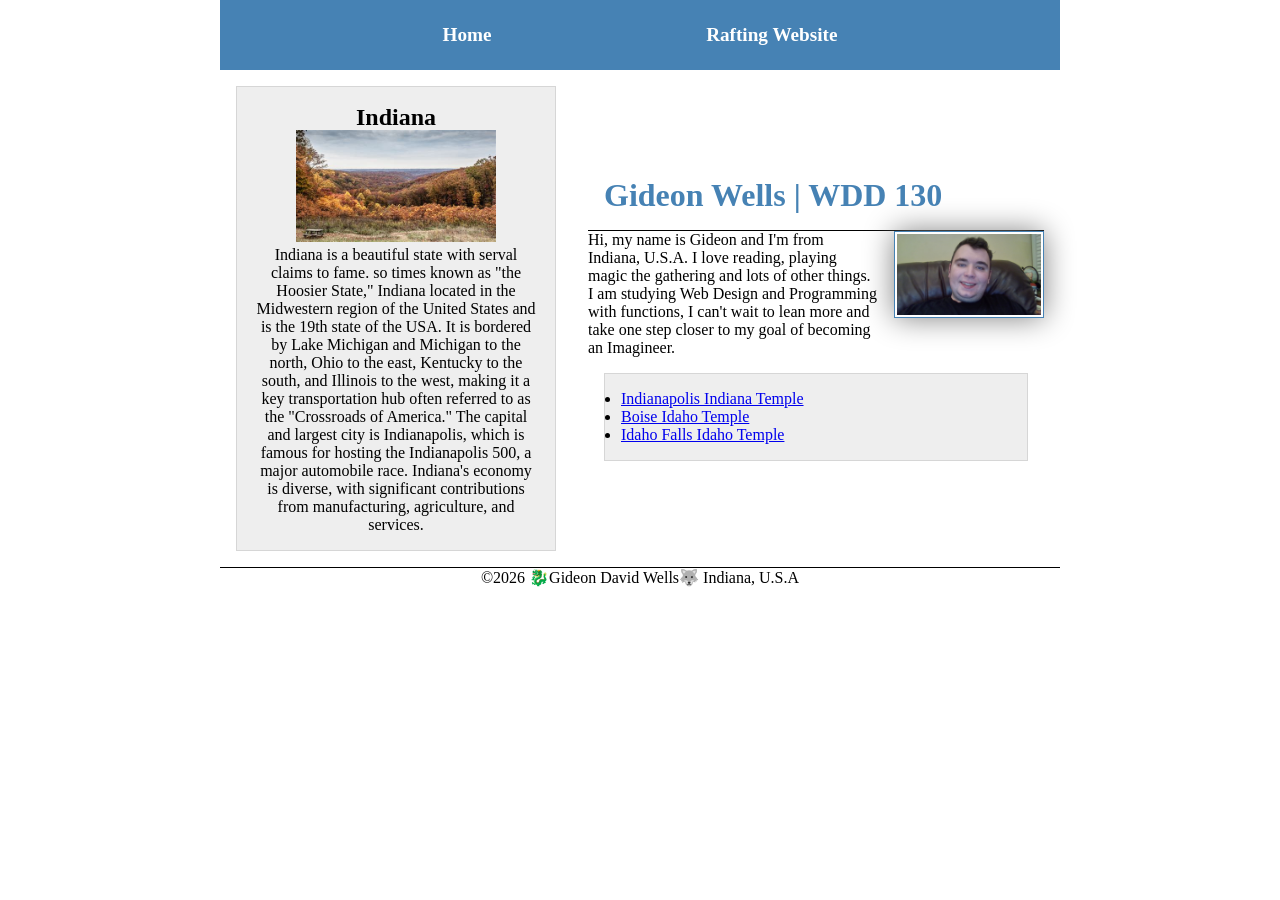
<file: index.html>
<!DOCTYPE html>
<html lang="en">

<head>
    <meta charset="UTF-8">
    <meta name="viewport" content="width=device-width, initial-scale=1.0">
    <title>Gideon Wells | WDD 130</title>
    <meta name="description"
      content="this is Gideon Wells' home page which tells what courses he has.">
    <meta name="author" content="Gideon Wells">
    <link rel="stylesheet" href="styles/styles.css">
</head>

<body>
    <header>
        <nav>
            <a href="#">Home</a>
            <a href="wwr/">Rafting Website</a>
        </nav>
    </header>
    <div class="grid">

        <main>
            <h1>Gideon Wells | WDD 130</h1>
            <img src="images/profile.jpg" alt="The hansom face of Gideon Wells. AKA ME!"
              width="200">
            <p>Hi, my name is Gideon and I'm from Indiana, U.S.A. I love reading, playing magic the
                gathering and lots of other things. I am studying Web Design and Programming with
                functions, I can't wait to lean more and take one step closer to my goal of becoming
                an
                Imagineer.</p>
            <ul class="box">
                <li><a href="https://www.churchofjesuschrist.org/temples/details/indianapolis-indiana-temple?lang=eng"
                      target="_blank">Indianapolis
                        Indiana Temple</a></li>
                <li><a href="https://www.churchofjesuschrist.org/temples/details/boise-idaho-temple?lang=eng"
                      target="_blank">Boise
                        Idaho Temple</a>
                </li>
                <li><a href="https://www.churchofjesuschrist.org/temples/details/idaho-falls-idaho-temple?lang=eng"
                      target="_blank">Idaho
                        Falls Idaho Temple</a>
                </li>
            </ul>
        </main>
        <aside class="box">
            <h2>Indiana</h2>
            <img src="images/indiana-forest.jpg" alt="Indiana's beautiful forest.">
            <p>Indiana is a beautiful state with serval claims to fame. so times known as "the
                Hoosier
                State," Indiana located in the Midwestern region of the United States and is the
                19th
                state of the USA. It is bordered by Lake Michigan
                and Michigan to the north, Ohio to the east, Kentucky to the south, and Illinois to
                the
                west, making
                it a key transportation hub often referred to as the "Crossroads of America." The
                capital and
                largest city is Indianapolis, which is famous for hosting the Indianapolis 500, a
                major
                automobile
                race. Indiana's economy is diverse, with significant contributions from
                manufacturing,
                agriculture,
                and services.</p>
        </aside>
    </div>
    <footer>
        <p>©2026 🐉Gideon David Wells🐺 Indiana, U.S.A</p>
    </footer>
</body>

</html>
</file>
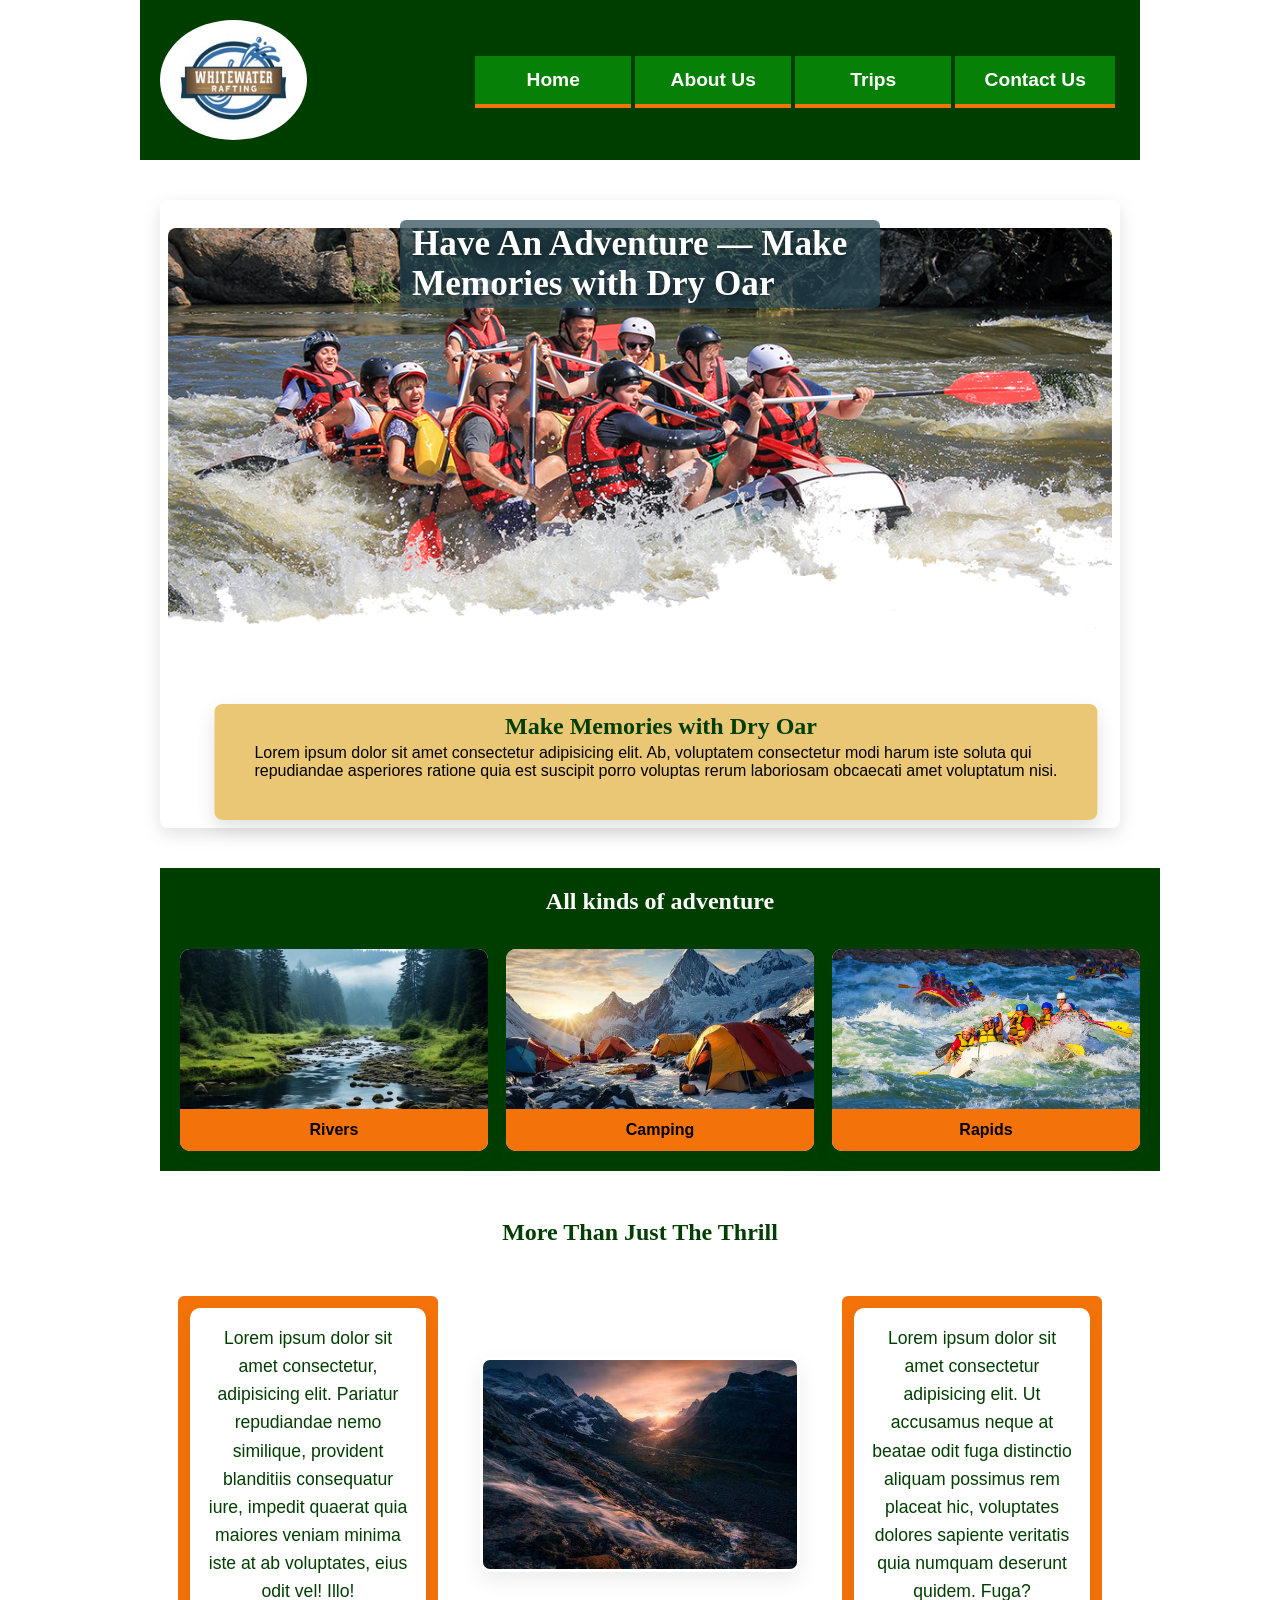
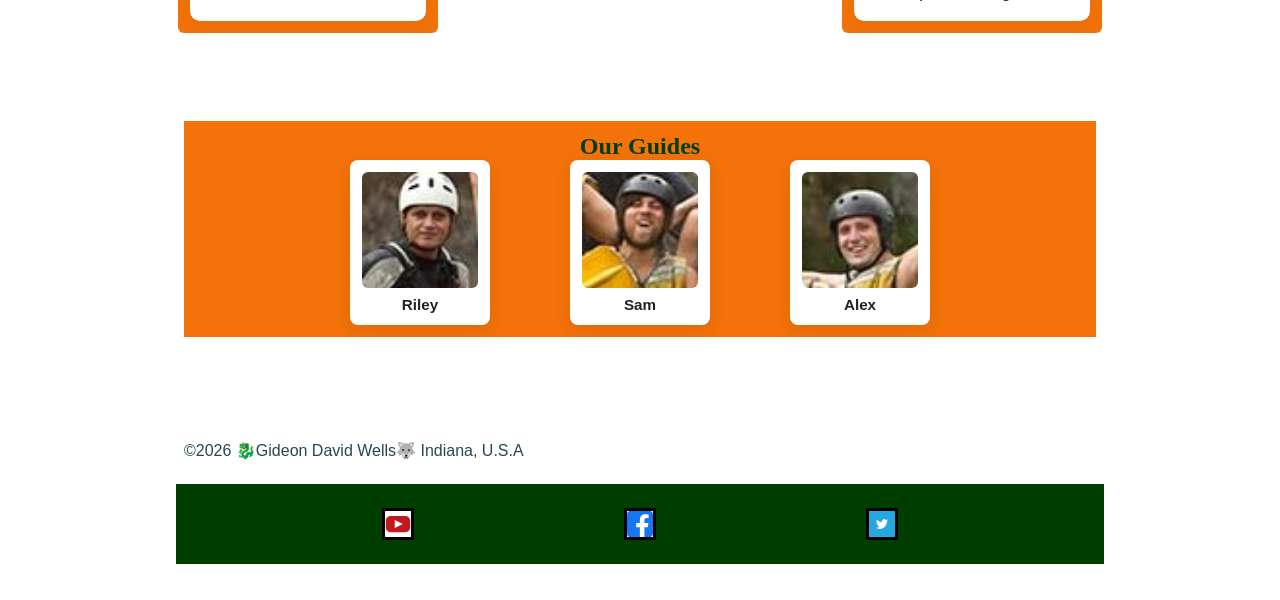
<file: wwr/index.html>
<!DOCTYPE html>
<html lang="en">

<head>
    <meta charset="UTF-8">
    <meta name="description"
      content="the home page for a rafting company, displaying information on the company.">
    <meta name="author" content="Gideon David Wells">
    <meta name="viewport" content="width=device-width, initial-scale=1.0">
    <title>Home | White Water Rafting</title>
    <link rel="stylesheet" href="styles/rafting.css">
</head>

<body>
    <header class="grid">
        <img src="images/z-wwr-blue.jpg" alt="White Water Rafting logo">
        <nav>
            <ul>
                <li><a href="index.html">Home</a></li>
                <li><a href="about.html">About Us</a></li>
                <li><a href="trips.html">Trips</a></li>
                <li><a href="contact.html">Contact Us</a></li>
            </ul>
        </nav>
    </header>
    <main>
        <section class="hero" aria-label="Hero">
            <img src="images/hero-raft.jpg" alt="People rafting on whitewater rapids">
            <h1>Have An Adventure — Make Memories with Dry Oar</h1>
            <article class="hero-card">
                <div class="hero-card-content">
                    <div class="hero-card-text">
                        <h2 id="hero-card-title">Make Memories with Dry Oar</h2>
                        <p>Lorem ipsum dolor sit amet consectetur adipisicing elit. Ab, voluptatem
                            consectetur modi harum iste soluta qui repudiandae asperiores ratione
                            quia est suscipit porro voluptas rerum laboriosam obcaecati amet
                            voluptatum nisi.</p>
                    </div>
                </div>
            </article>
        </section>
        <section class="grid features">
            <h2>All kinds of adventure</h2>
            <div class="feature-frame">
                <figure>
                    <img src="images/rivers.jpg" alt="River through forest">
                    <figcaption>Rivers</figcaption>
                </figure>
            </div>

            <div class="feature-frame">
                <figure>
                    <img src="images/camping.jpg" alt="Campsite with tents and mountains">
                    <figcaption>Camping</figcaption>
                </figure>
            </div>

            <div class="feature-frame">
                <figure>
                    <img src="images/rapids.jpg" alt="Rafting rapids">
                    <figcaption>Rapids</figcaption>
                </figure>
            </div>
        </section>
        <section class="history_section feature-highlight">
            <h2>More Than Just The Thrill</h2>
            <aside class="feature-cta">
                <div class="contact-info">
                    <p class="feature-text">
                        Lorem ipsum dolor sit amet consectetur, adipisicing elit. Pariatur
                        repudiandae nemo
                        similique, provident blanditiis consequatur iure, impedit quaerat quia
                        maiores
                        veniam minima iste at ab voluptates, eius odit vel! Illo!
                    </p>
                </div>
            </aside>
            <img src="images/valley.jpg" alt="Mountain valley with sunlight" class="feature-photo">

            <aside class="feature-cta">
                <div class="contact-info">
                    <p>Lorem ipsum dolor sit amet consectetur adipisicing elit. Ut accusamus neque
                        at beatae odit fuga distinctio aliquam possimus rem placeat hic, voluptates
                        dolores sapiente veritatis quia numquam deserunt quidem. Fuga?</p>
                </div>
            </aside>
        </section>
        <section>
            <div class="employees">
                <h2>Our Guides</h2>
                <div class="profiles">
                    <figure>
                        <img src="images/guide_a.jpg" alt="the lovely Riley">
                        <figcaption>Riley</figcaption>
                    </figure>

                    <figure>
                        <img src="images/guide_b.jpg" alt="the dashing Sam">
                        <figcaption>Sam</figcaption>
                    </figure>

                    <figure>
                        <img src="images/guide_c.jpg" alt="the not so lovely or dashing Alex">
                        <figcaption>Alex</figcaption>
                    </figure>
                </div>
            </div>
        </section>
    </main>

    <footer>
        <p>©2026 🐉Gideon David Wells🐺 Indiana, U.S.A</p>
        <nav class="socialmedia">
            <a href="https://www.youtube.com">
                <img src="images/youtube-square.svg" alt="Youtube Icon">
            </a>
            <a href="https://www.facebook.com">
                <img src="images/facebook-square.svg" alt="Facebook Icon">
            </a>
            <a href="https://www.twitter.com">
                <img src="images/twitter.png" alt="Twitter Icon">
            </a>
        </nav>
    </footer>
</body>

</html>
</file>
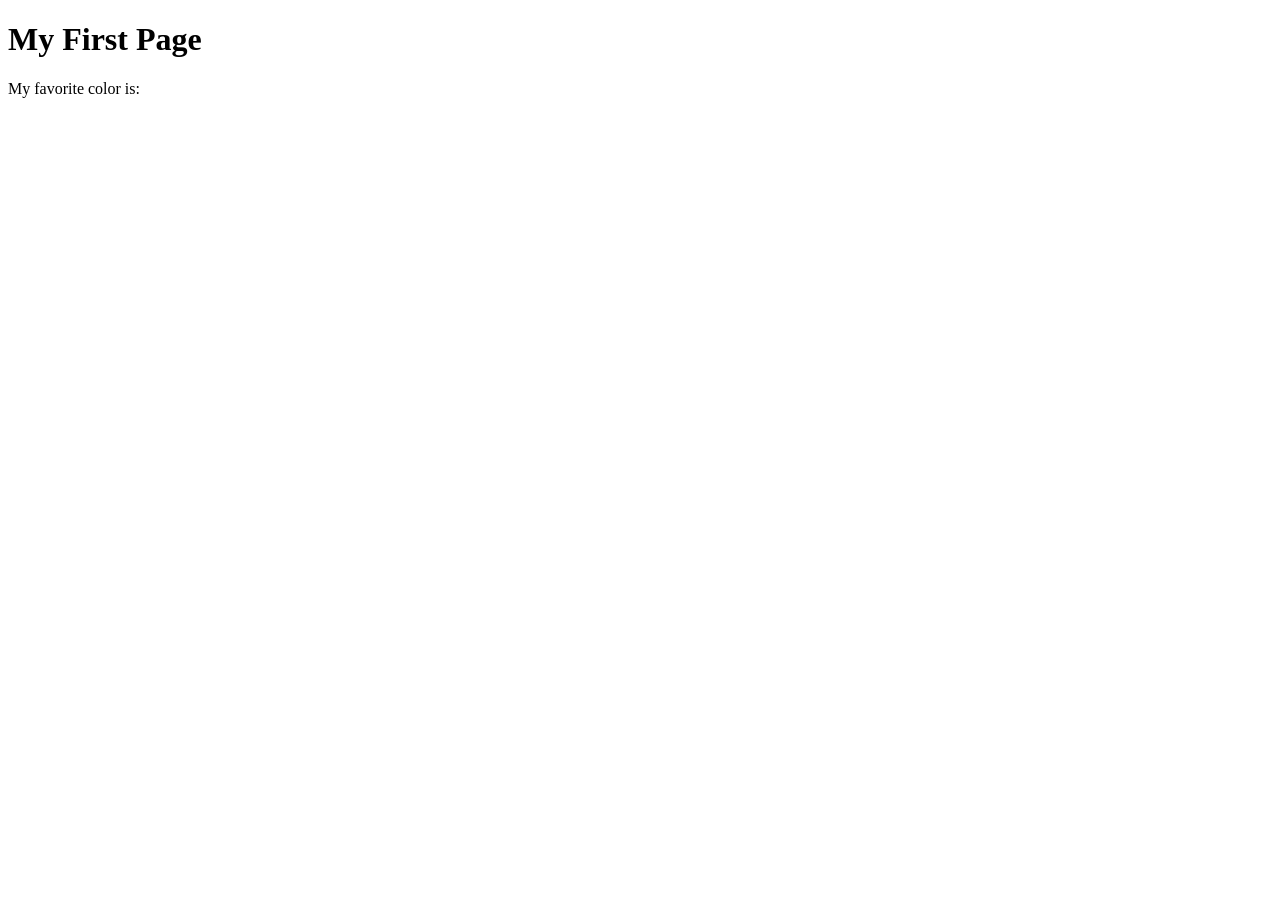
<file: week01/first-page.html>
<!DOCTYPE html>
<html lang="en">
<head>
    <meta charset="UTF-8">
    <meta name="viewport" content="width=device-width, initial-scale=1.0">
    <title>My First Page</title>
</head>
<body>
    <h1>My First Page</h1>
    <p>My favorite color is: </p>
</body>
</html>
</file>
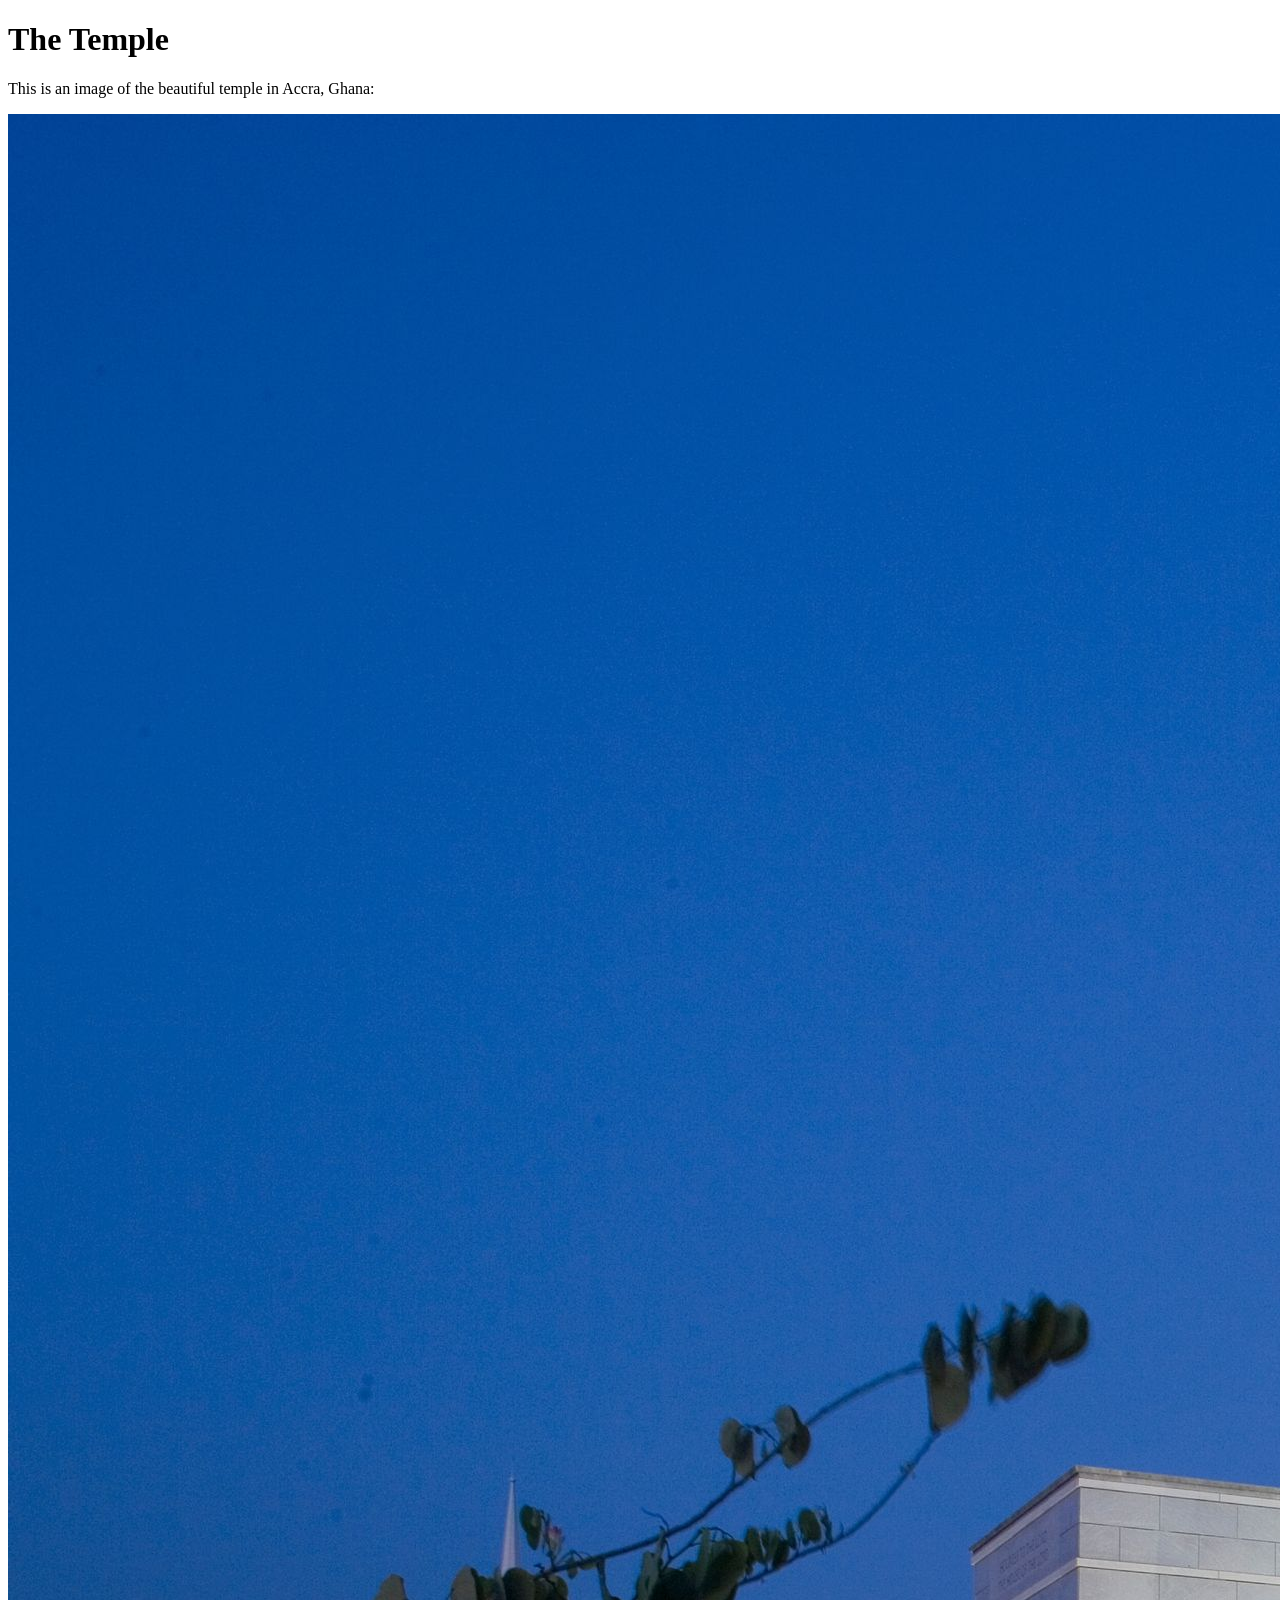
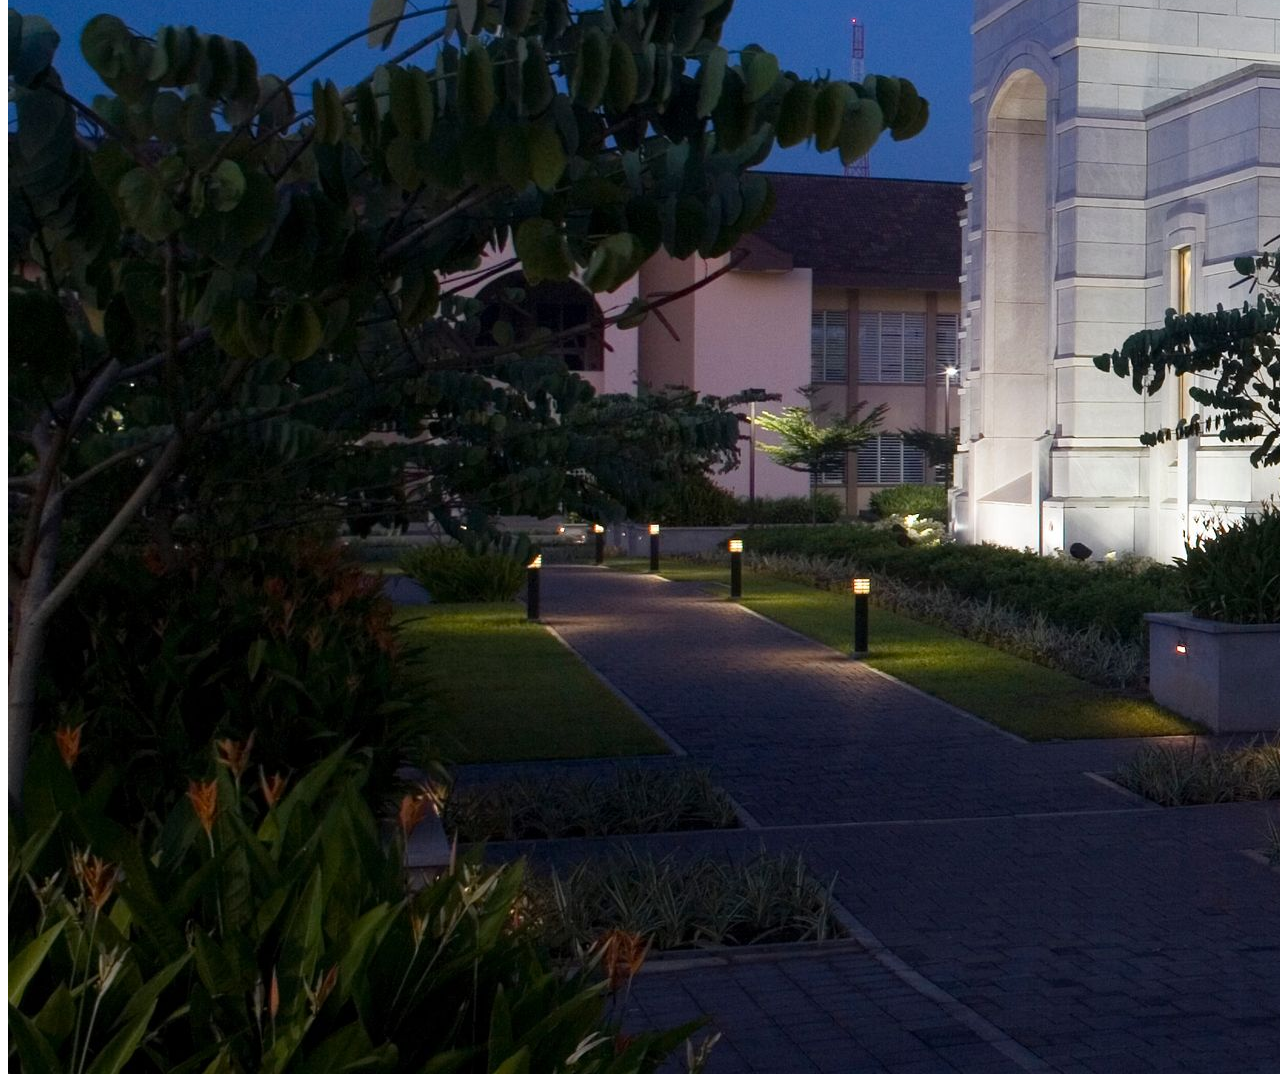
<file: week01/images.html>
<!DOCTYPE html>
<html lang="en">
<head>
    <meta charset="UTF-8">
    <meta name="viewport" content="width=device-width, initial-scale=1.0">
    <title>Temple Image</title>
</head>
<body>
    <h1>The Temple</h1>
    <p>This is an image of the beautiful temple in Accra, Ghana:</p>
    <img src="images/temple-large.jpeg" alt="The Accra Ghana Temple">
    
</body>
</html>
</file>
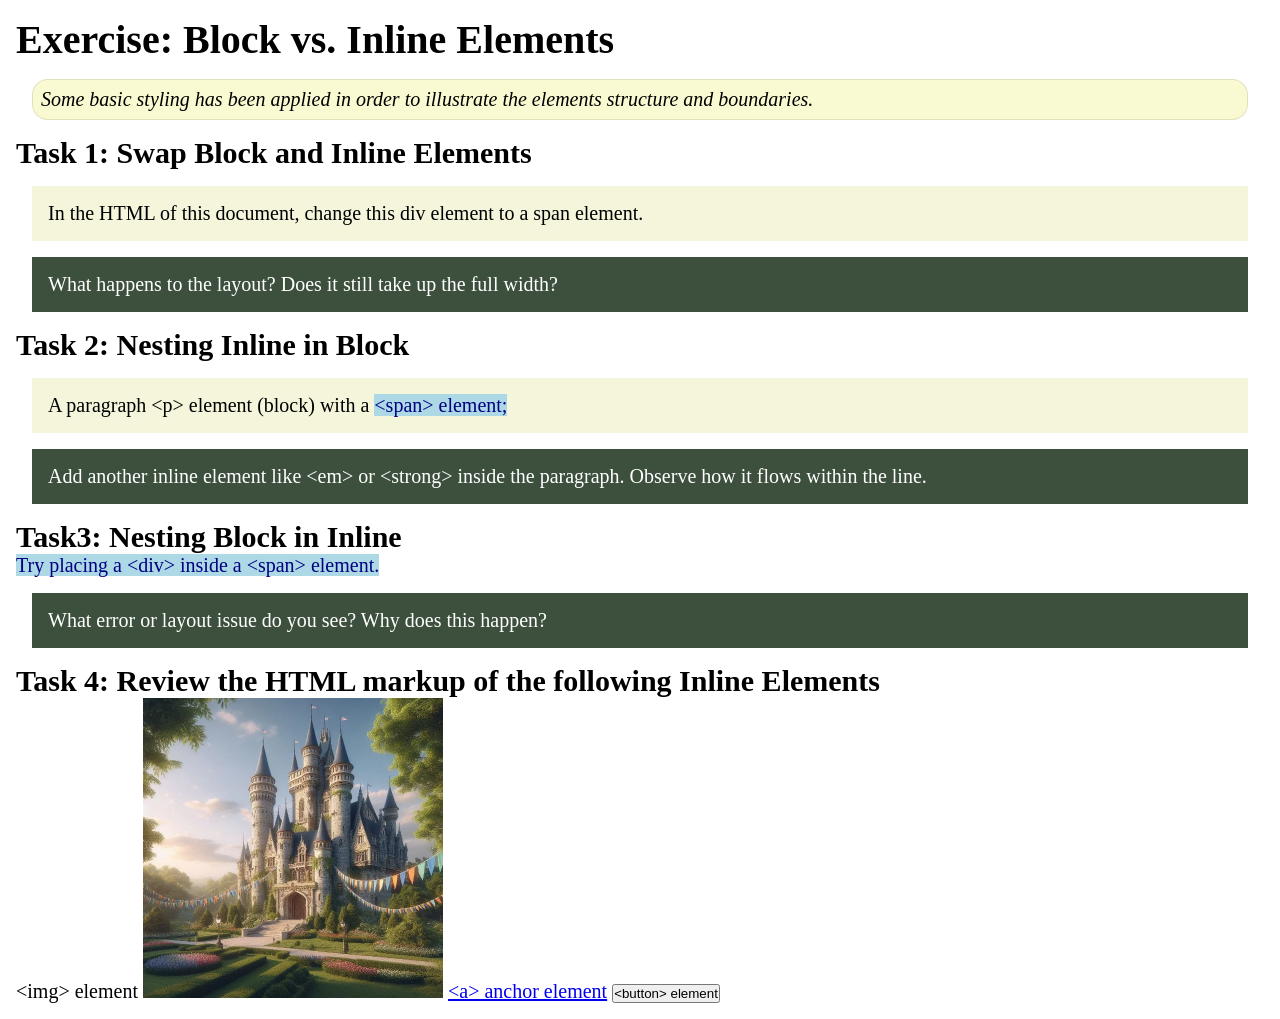
<file: week02/block-vs-inline.html>
<!DOCTYPE html>
<html lang="en">

<head>
    <meta charset="UTF-8">
    <meta name="viewport" content="width=device-width, initial-scale=1.0">
    <title>Exercise: Block vs. Inline Elements</title>
    <link rel="stylesheet" href="styles/block-vs-inline.css">
</head>

<body>
    <main>
        <h1>Exercise: Block vs. Inline Elements</h1>
        <p class="note">Some basic styling has been applied in order to illustrate the elements structure and
            boundaries.</p>

        <h2>Task 1: Swap Block and Inline Elements</h2>
        <div>In the HTML of this document, change this div element to a span element.</div>

        <p class="question">What happens to the layout? Does it still take up the full width?</p>

        <h2>Task 2: Nesting Inline in Block</h2>
        <p>A paragraph &lt;p&gt; element (block) with a <span>&lt;span&gt; element;</span></p>
        <p class="question">Add another inline element like &lt;em&gt; or &lt;strong&gt; inside the paragraph. Observe
            how it flows within the line.</p>

        <h2>Task3: Nesting Block in Inline</h2>
        <span>Try placing a &lt;div&gt; inside a &lt;span&gt; element.</span>
            <p class="question">What error or layout issue do you see? Why does this happen?</p>


            <h2>Task 4: Review the HTML markup of the following Inline Elements</h2>
        &lt;img&gt; element
        <img src="images/castle.webp" alt="placeholder image (images are inline)" width="300" height="300">
        <a href="https://churchofjesuschrist.org">&lt;a&gt; anchor element</a>
        <button type="button">&lt;button&gt; element</button>
    </main>
</body>

</html>
</file>
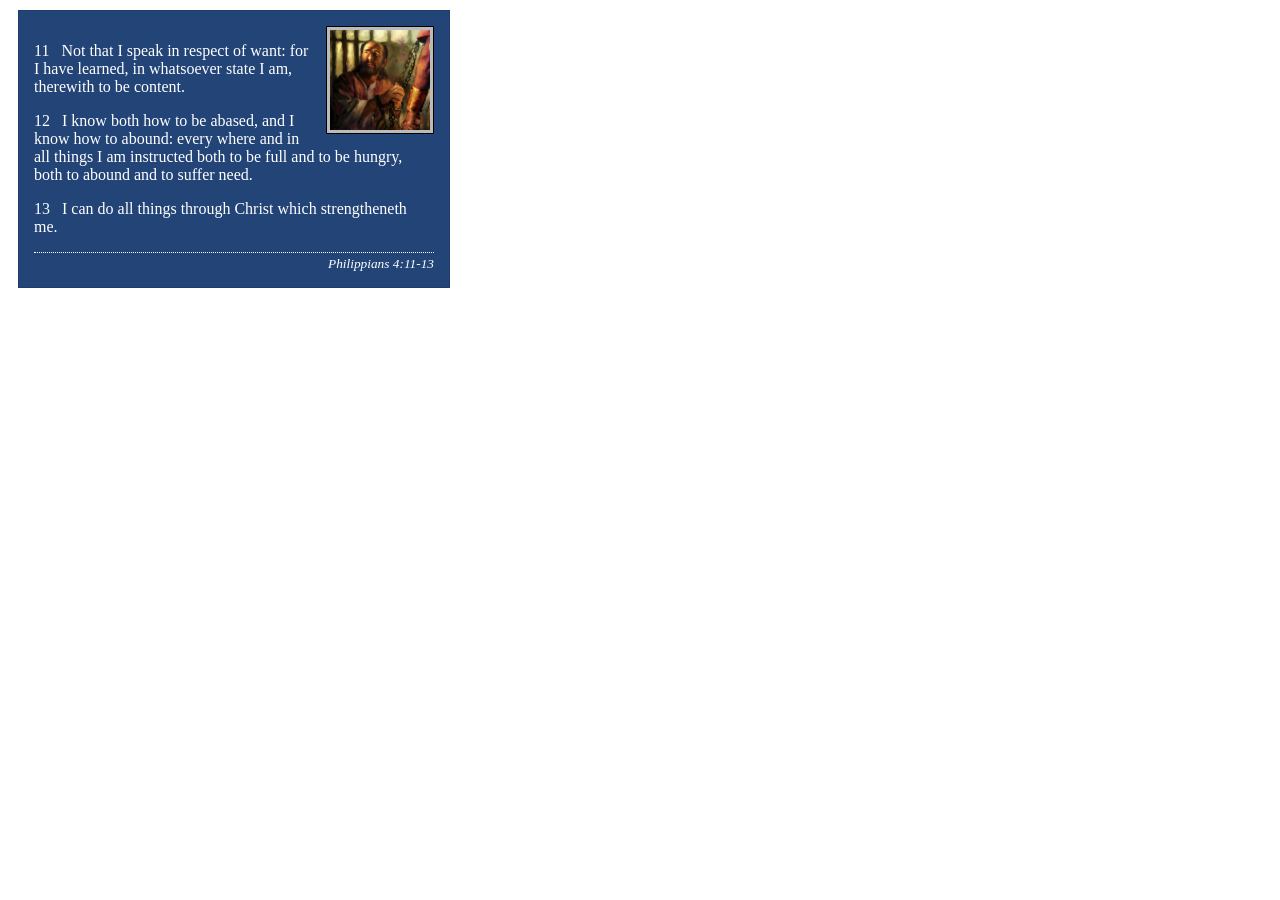
<file: week02/box-model-solution.html>
<!DOCTYPE html>
<html lang="en">
<head>
    <meta charset="UTF-8">
    <meta name="viewport" content="width=device-width, initial-scale=1.0">
    <title>Box Model Activity</title>
    <link rel="stylesheet" href="styles/box-model-solution.css">
</head>
<body>
    <main>
        <div class="callout">
            <img src="images/apostle-paul-imprisoned.webp" alt="Paul the Apostle - Imprisoned in Rome" width="200" height="200">
            <blockquote>
                <p>11 &nbsp; Not that I speak in respect of want: for I have learned, in whatsoever state I am, therewith to be content.</p>
                <p>12 &nbsp; I know both how to be abased, and I know how to abound: every where and in all things I am instructed both to be full and to be hungry, both to abound and to suffer need.</p>
                <p>13 &nbsp; I can do all things through Christ which strengtheneth me.</p>
            </blockquote>
            <cite>Philippians 4:11-13</cite>
        </div>
    </main>
</body>
</html>
</file>
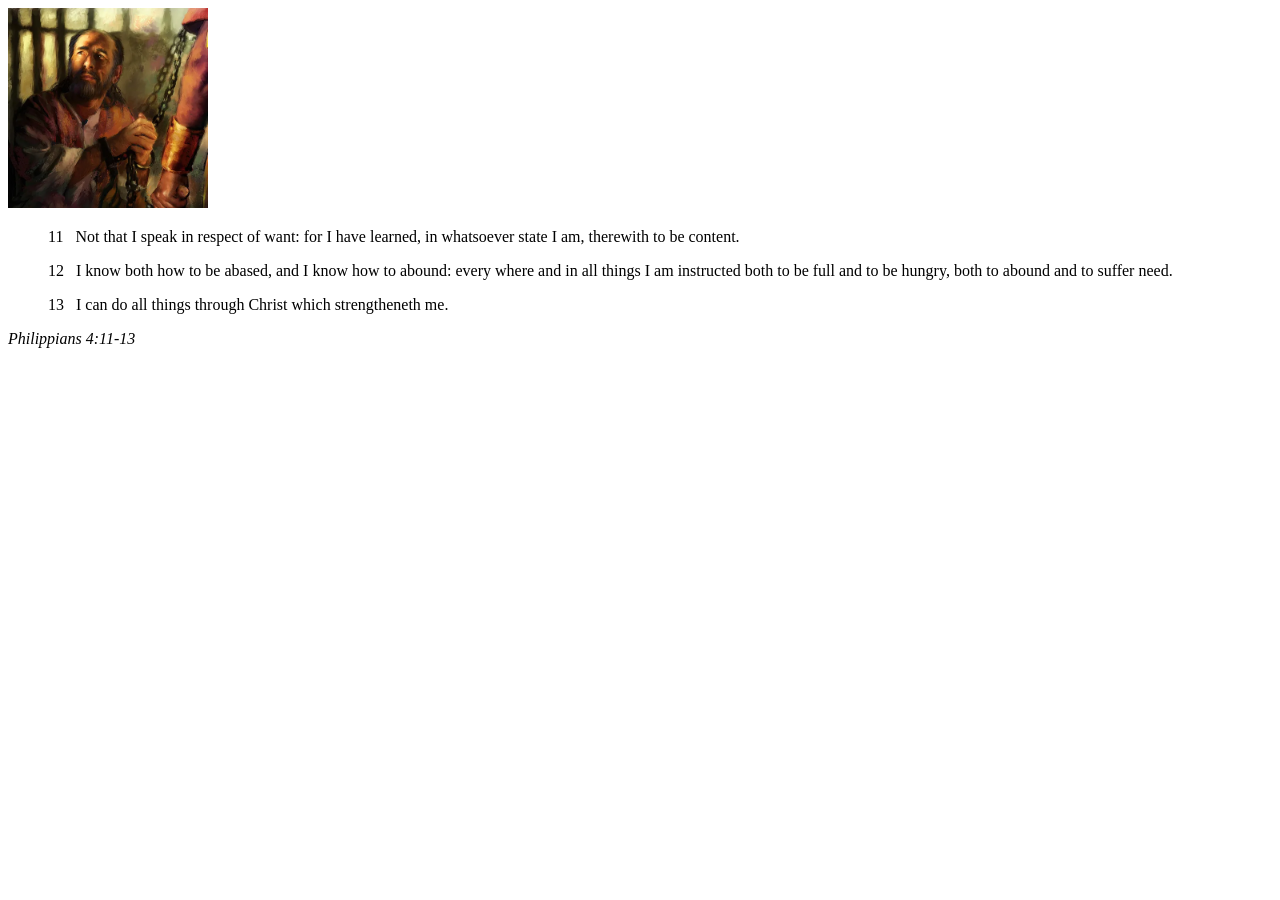
<file: week02/box-model.html>
<!DOCTYPE html>
<html lang="en">
<head>
    <meta charset="UTF-8">
    <meta name="viewport" content="width=device-width, initial-scale=1.0">
    <title>Box Model Activity</title>
</head>
<body>
    <main>
        <div class="callout">
            <img src="images/apostle-paul-imprisoned.webp" alt="Paul the Apostle - Imprisoned in Rome" width="200" height="200">
            <blockquote>
                <p>11 &nbsp; Not that I speak in respect of want: for I have learned, in whatsoever state I am, therewith to be content.</p>
                <p>12 &nbsp; I know both how to be abased, and I know how to abound: every where and in all things I am instructed both to be full and to be hungry, both to abound and to suffer need.</p>
                <p>13 &nbsp; I can do all things through Christ which strengtheneth me.</p>
            </blockquote>
            <cite>Philippians 4:11-13</cite>
        </div>
    </main>
</body>
</html>
</file>
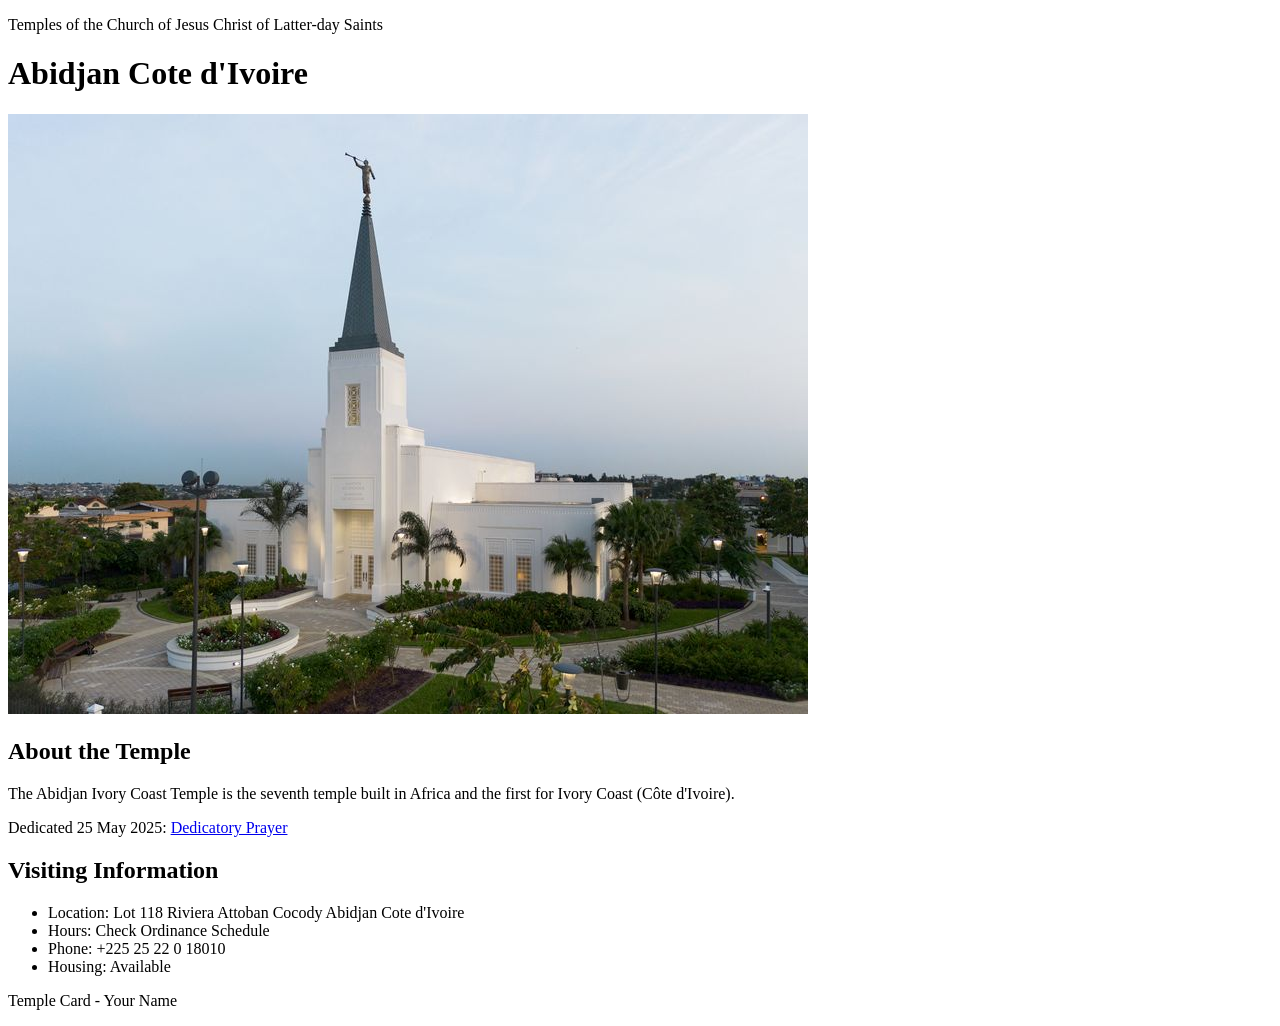
<file: week02/temple.html>
<!DOCTYPE html>
<html lang="en">

<head>
    <meta charset="UTF-8">
    <meta name="viewport" content="width=device-width, initial-scale=1.0">
    <title>Temple Card - Abidjan Cote d'Ivoire</title>
</head>

<body>
    <header>
        <p>Temples of the Church of Jesus Christ of Latter-day Saints</p>
    </header>
    <main>
        <h1>Abidjan Cote d'Ivoire</h1>
        <picture>
            <img src="images/abidjan-ivory-coast.jpeg" alt="Abidjan Cote d'Ivoire Temple">
        </picture>
        <section>
            <h2>About the Temple</h2>
            <p>The Abidjan Ivory Coast Temple is the seventh temple built in Africa and the first for Ivory Coast (Côte
                d'Ivoire).</p>
            <p>Dedicated 25 May 2025: <a
                    href="https://www.churchofjesuschrist.org/temples/dedicatory-prayer/abidjan-ivory-coast-temple/2025-05-25?lang=eng"
                    target="_blank" rel="noopener noreferrer">Dedicatory Prayer</a></p>
        </section>
        <section>
            <h2>Visiting Information</h2>
            <ul>
                <li>Location: Lot 118 Riviera Attoban Cocody Abidjan Cote d'Ivoire</li>
                <li>Hours: Check Ordinance Schedule</li>
                <li>Phone: +225 25 22 0 18010</li>
                <li>Housing: Available</li>
            </ul>
        </section>
    </main>
    <footer>
        <p>Temple Card - Your Name</p>
    </footer>
</body>

</html>
</file>
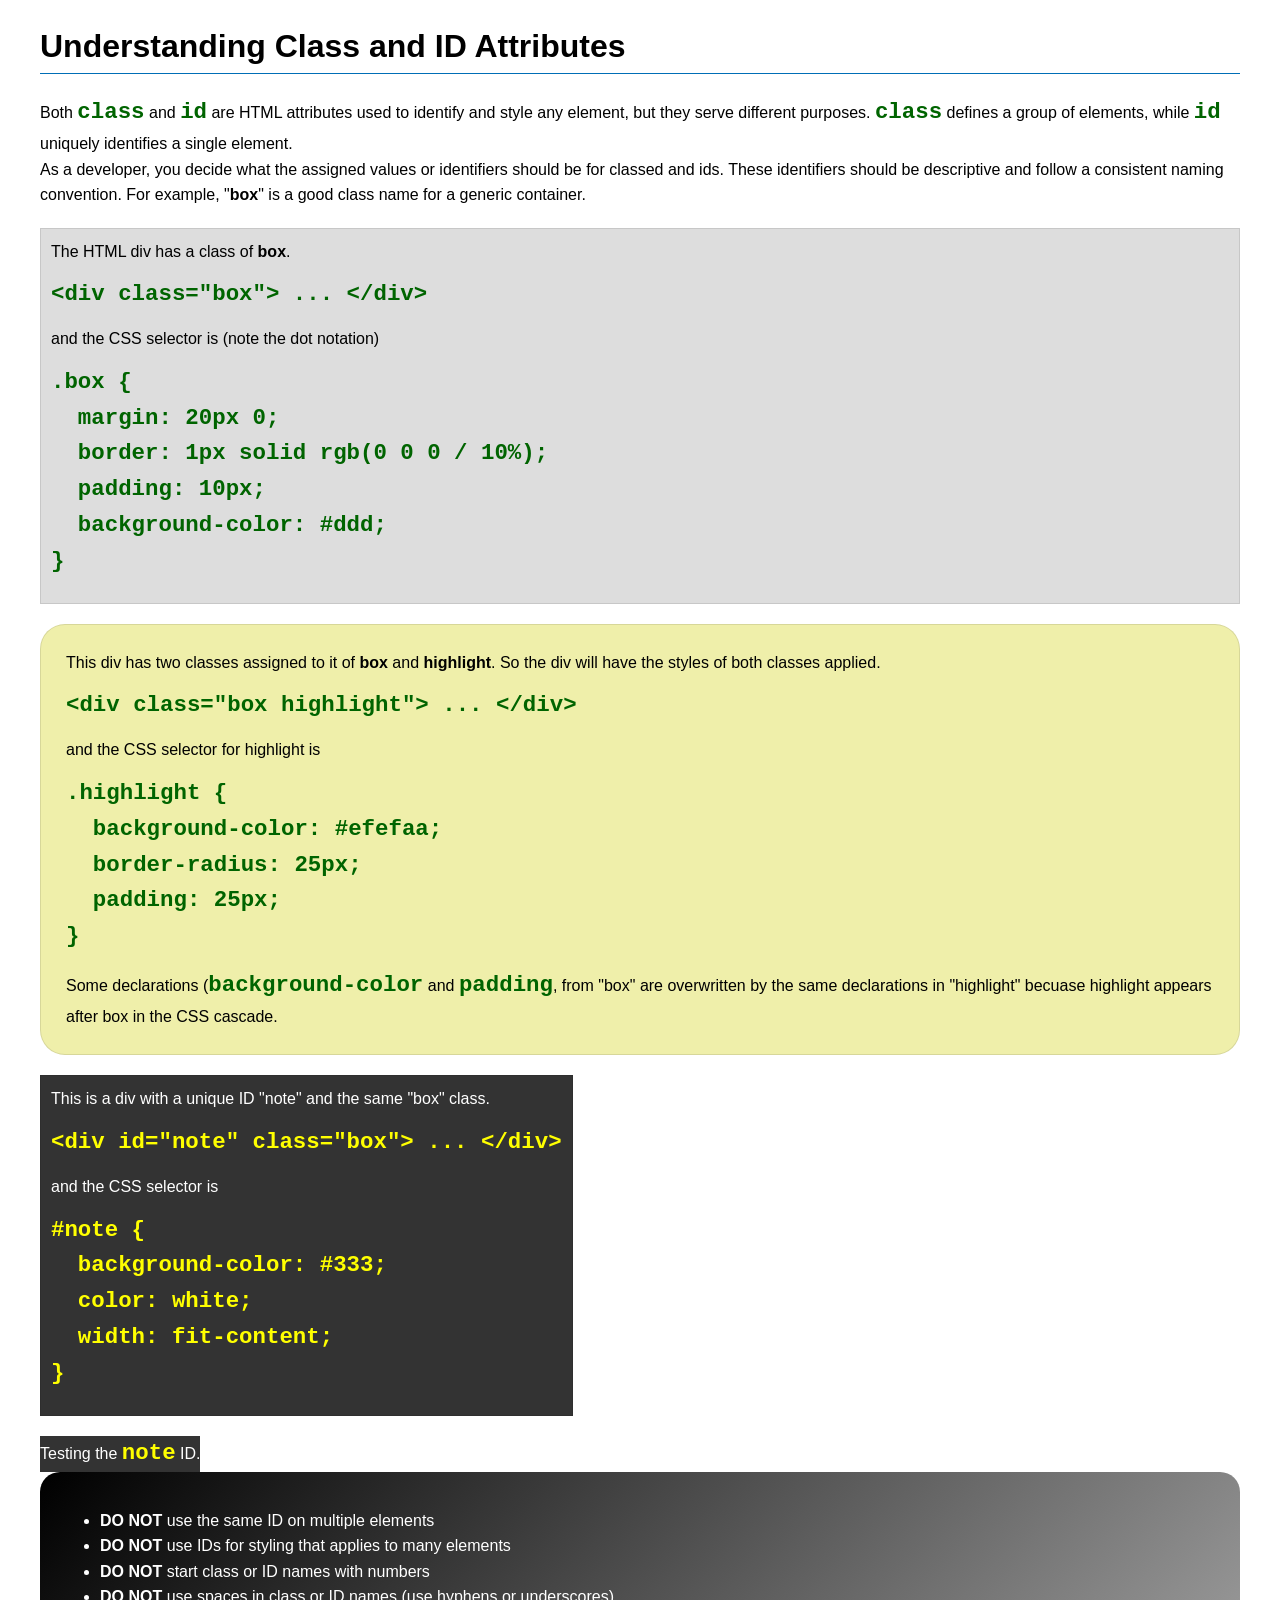
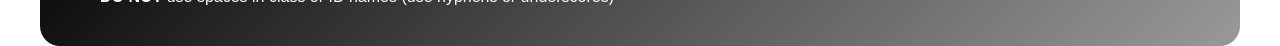
<file: week03/class-and-id.html>
<!DOCTYPE html>
<html lang="en">

<head>
    <meta charset="UTF-8">
    <meta name="viewport" content="width=device-width, initial-scale=1.0">
    <title>Class vs ID Attributes</title>
    <link rel="stylesheet" href="styles/class-and-id.css">
</head>

<body>
    <h1>Understanding Class and ID Attributes</h1>
    <p>Both <code>class</code> and <code>id</code> are HTML attributes used to identify and style any element, but they
        serve different purposes. <code>class</code> defines a group of elements, while <code>id</code> uniquely
        identifies a single element.</p>
    <p>As a developer, you decide what the assigned values or identifiers should be for classed and ids. These
        identifiers should be
        descriptive and follow a consistent naming convention. For example, "<strong>box</strong>" is a good class name
        for a generic container.</p>
    <div class="box">
        <p>The HTML div has a class of <strong>box</strong>.</p>
        <pre><code class="html">&lt;div class="box"&gt; ... &lt;/div&gt;</code></pre>
        and the CSS selector is (note the dot notation)
        <pre><code class="css">.box {
  margin: 20px 0;
  border: 1px solid rgb(0 0 0 / 10%);
  padding: 10px;
  background-color: #ddd; 
}</code></pre>
    </div>

    <div class="box highlight">
        <p>This div has two classes assigned to it of <strong>box</strong> and <strong>highlight</strong>. So the div
            will have the styles of both classes applied.</p>
        <pre><code class="html">&lt;div class="box highlight"&gt; ... &lt;/div&gt;</code></pre>
        and the CSS selector for highlight is
        <pre><code class="css">.highlight {
  background-color: #efefaa;
  border-radius: 25px;
  padding: 25px;
}</code></pre>
<p>Some declarations (<code>background-color</code> and <code>padding</code>, from "box" are overwritten by the same declarations in "highlight" becuase highlight appears after box in the CSS cascade.</p>
    </div>

    <div id="note" class="box">
        <p>This is a div with a unique ID "note" and the same "box" class.</p>
        <pre><code class="html">&lt;div id="note" class="box"&gt; ... &lt;/div&gt;</code></pre>
        and the CSS selector is
        <pre><code class="css">#note {
  background-color: #333;
  color: white;
  width: fit-content;
}</code></pre>
    </div>

    <div id="note">
        <p>Testing the <code>note</code> ID.</p>
    </div>

    <section id="best-practice">
        <ul>
            <li><strong>DO NOT</strong> use the same ID on multiple elements</li>
            <li><strong>DO NOT</strong> use IDs for styling that applies to many elements</li>
            <li><strong>DO NOT</strong> start class or ID names with numbers</li>
            <li><strong>DO NOT</strong> use spaces in class or ID names (use hyphens or underscores)</li>
        </ul>
    </section>




</body>

</html>
</file>
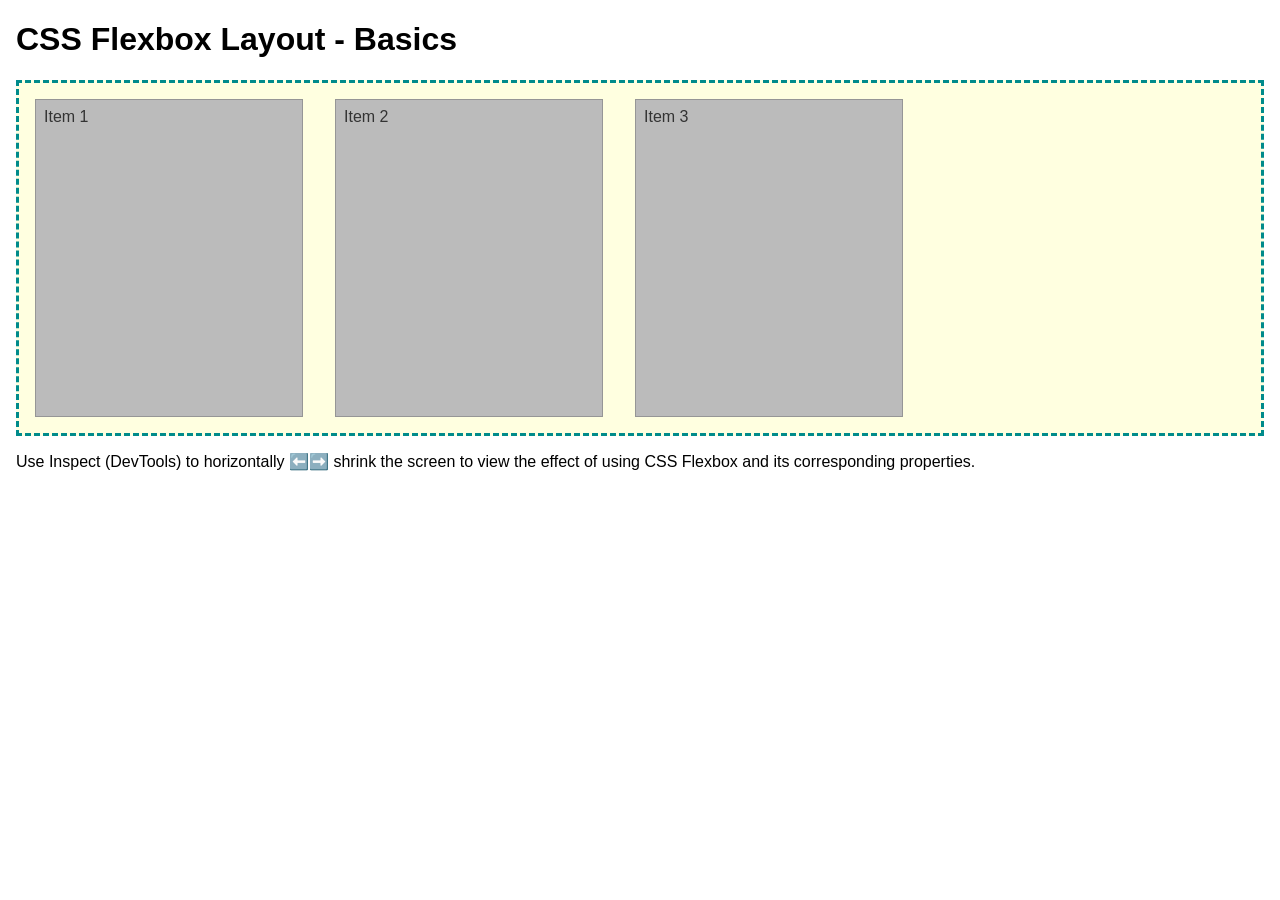
<file: week04/flexbox-layout.html>
<!DOCTYPE html>
<html lang="en">
<head>
    <meta charset="UTF-8">
    <meta name="viewport" content="width=device-width, initial-scale=1.0">
    <title>CSS Flexbox Layout - Basics</title>
    <link rel="stylesheet" href="styles/flexbox.css">
</head>
<body>
    <main>
        <h1>CSS Flexbox Layout - Basics</h1>
        <div class="flex-container">
            <div class="flex-item item1">Item 1</div>
            <div class="flex-item item2">Item 2</div>
            <div class="flex-item item3">Item 3</div>
        </div>
        <p>Use Inspect (DevTools) to horizontally ⬅️➡️ shrink the screen to view the effect of using CSS Flexbox and its corresponding properties.</p>
    </main>
</body>
</html>
</file>
<file: styles/styles.css>
* {
    margin: 0;
    padding: 0;
    box-sizing: border-box;
}

nav {
    background-color: steelblue;
    padding: 1rem;
    display: flex;
    justify-content: space-evenly;
    align-items: center;
}

nav a {
    display: block;
    padding: 0.5rem;
    text-decoration: none;
    font-size: 1.2rem;
    font-weight: 700;
    color: white;
}

h1 {
    color: steelblue;
    border-bottom: 1px solid #000;
    padding: 1rem;
}

main {
    max-width: 840px;

}

main img {
    width: 150px;
    height: auto;
    border: 1px solid steelblue;
    padding: 2px;
    box-shadow: 0 0 30px gray;
    float: right;
    margin: 0 0 1rem 1rem;
}

p {
    padding: 0;
}

aside {
    width: 20em;
    margin: 1em;
    border: 1px solid rgb(0, 0, 0, 0.2);
    /* 1️⃣ */
    padding: 1em;
    background-color: #eee;
    color: #333;
    text-align: center;
}

aside img {
    width: 200px;
    height: auto;
    position: relative;
    order: 2;
}

aside h2 {
    position: relative;
    top: 1px;

}

footer {
    margin-top: 1em;
    border-top: 1px solid#000;
    text-align: center;
}

.box {
    margin: 1rem;
    border: 1px solid rgba(0, 0, 0, .1);
    padding: 1rem;
    background-color: #eee;
    color: #000;
}

header,
.grid,
footer {
    max-width: 840px;
    margin: 0 auto;

}

.grid {
    display: grid;
    align-items: center;

}

main {
    grid-column: 2/3;
    margin: 1rem;
}

aside {
    width: 20rem;
    position: relative;
    grid-column: 1/2;
    grid-row: 1/2;
}
</file>
<file: wwr/styles/rafting.css>
:root {
    --primary-color: #003e00;
    --secondary-color: #f37209;
    --accent1-color: #264653;
    --accent2-color: #e9c46e;
    --heading-front: "Times New Roman", "Georgia", serif;
    --body-font: Arial, Helvetica, serif;
}

* {
    margin: 0;
    padding: 0;
    box-sizing: border-box;
}

body {
    font-family: var(--body-font);
    color: var(--accent1-color);
}

.grid,
header,
main,
footer {
    width: 1000px;
    margin: 0 auto;
    padding: 20px;
}

footer a {
    text-decoration: none;
}

h1,
h2 {
    font-family: var(--heading-front);
    color: var(--primary-color);
}

nav,
p,
section,
article {
    margin: 16px;
    padding: 8px;
}

nav,
header {
    background-color: var(--primary-color);
    padding: 1rem;
    display: flex;
    justify-content: space-evenly;
    align-items: center;
}

nav a,
header a {
    display: block;
    padding: 0.5rem;
    text-decoration: none;
    font-size: 1.2rem;
    font-weight: 700;
    color: white;
}

header img {
    width: auto;
    height: 120px;
    border-radius: 50%;
    margin-right: 1rem;
}

header {
    display: grid;
    grid-template-columns: auto 1fr;
    align-items: center;
    padding-left: 1.5rem;
}

header nav {
    max-width: 60%;
    margin-left: auto;
}

nav ul {
    display: flex;
    flex-direction: row;
    padding: 0;
    list-style: none;
}

nav ul li {
    flex: 1;
}

nav ul li a {
    display: flex;
    justify-content: center;
    align-items: center;
    height: 20px;
    width: 10rem;
    text-decoration: none;
    border-right: 4px solid var(--primary-color);
    color: white;
    padding: 1.5rem;
    white-space: nowrap;
    background-color: #068006;
    position: relative;
    overflow: visible;
}

nav ul li a::after {
    content: "";
    position: absolute;
    bottom: -4px;
    left: 0;
    width: 100%;
    height: 4px;
    background-color: var(--secondary-color);
}

nav ul li:last-child a {
    border-right: none;
}

nav ul li a:hover {
    background-color: var(--secondary-color);
    color: black;
}

.socialmedia {
    display: flex;
    gap: 12px;
    align-items: center;
}

.socialmedia img {
    width: 32px;
    height: 32px;
    object-fit: contain;
    display: block;
    border: solid #000;
    background-color: #fff;
}

.socialmedia nav a {
    text-decoration: none
}

.hero {
    position: relative;
    overflow: visible;
    margin: 1.25rem 0 2.5rem;
    border-radius: 8px;
    box-shadow: 0 6px 18px rgba(0, 0, 0, .12);
    padding-bottom: 140px;
}

.hero img {
    display: block;
    width: 100%;
    height: 420px;
    object-fit: cover;
    border-radius: 8px;
    margin-top: 1.25rem;
    margin-bottom: 2.5rem;
}

.hero h1 {
    position: absolute;
    top: 20px;
    left: 50%;
    transform: translateX(-50%);
    margin: 0;
    font-family: var(--heading-front);
    color: #fff;
    font-size: 2.2rem;
    padding: .25rem .75rem;
    background: rgba(38, 70, 83, 0.7);
    border-radius: 6px;
    z-index: 3;
    text-shadow: 0 2px 6px rgba(0, 0, 0, .45);
}

.hero h2 {
    position: absolute;
    top: 0;
    left: 50%;
    transform: translateX(-50%);
    z-index: 4;
    padding: .25rem .75rem;
    border-radius: 6px;
    margin: 5px;
}

.hero article {
    position: absolute;
    left: 50%;
    transform: translateX(-50%);
    bottom: -8px;
    width: min(980px, 92%);
    background: rgba(233, 196, 110, 0.95);
    color: #000;
    padding: 1rem;
    border-radius: 8px;
    display: flex;
    gap: 1rem;
    align-items: center;
    box-shadow: 0 8px 20px rgba(0, 0, 0, .12);
    z-index: 2;
}

.hero article img {
    float: right;
    width: auto;
    height: 125px;
}

.hero-card-content {
    display: flex;
    gap: 1rem;
    align-items: center;
}

.hero-card-text {
    flex: 1;
}

.grid {
    display: grid;
    grid-template-columns: 40px 1fr 1fr;
    align-items: center;
}

.flex {
    display: flex;
    list-style: none;
    flex: 1 1 auto;
}

.history_section {
    display: grid;
    grid-template-columns: 1fr minmax(240px, 360px) 1fr;
    gap: 22px;
    align-items: start;
    justify-items: center;
    margin: 44px 0;
    padding: 0 18px;
}

.history_section h2 {
    grid-column: 1 / -1;
    text-align: center;
    color: var(--primary-color);
    margin-bottom: 12px;
    font-size: 1.5rem;
}

.history_section p {
    background: #ffffff;
    padding: 16px;
    border-radius: 10px;
    box-shadow: 0 8px 20px rgba(38, 70, 83, 0.06);
    color: var(--accent1-color);
    line-height: 1.6;
    max-width: 520px;
    margin: 0;
}

.history_section img {
    width: 320px;
    max-width: 90%;
    height: auto;
    border-radius: 10px;
    box-shadow: 0 8px 20px rgba(0, 0, 0, 0.08);
    object-fit: cover;
    border: 3px solid rgba(255, 255, 255, 0.6);
}

.adventure-gallery {
    margin: 44px 0;
    padding: 22px;
    background: linear-gradient(180deg, rgba(255, 255, 255, 0.02), rgba(233, 196, 110, 0.02));
    border-radius: 10px;
    box-shadow: 0 8px 24px rgba(38, 70, 83, 0.04);
    display: grid;
    grid-template-columns: repeat(auto-fit, minmax(150px, 1fr));
    gap: 16px;
    justify-items: center;
    align-items: start;
}

.adventure-gallery h2 {
    grid-column: 1 / -1;
    text-align: center;
    color: var(--primary-color);
    margin-bottom: 14px;
    font-size: 1.4rem;
}

.adventure-gallery figure {
    width: 100%;
    max-width: 220px;
    margin: 0;
    background: #fff;
    border-radius: 10px;
    overflow: hidden;
    box-shadow: 0 10px 22px rgba(38, 70, 83, 0.06);
    transition: transform .16s ease, box-shadow .16s ease;
}

.adventure-gallery img {
    display: block;
    width: 100%;
    height: 130px;
    object-fit: cover;
}

.adventure-gallery figcaption {
    background: var(--secondary-color);
    color: #000;
    padding: 10px 12px;
    font-weight: 700;
    font-size: 0.92rem;
    text-align: center;
}

.adventure-gallery figure:hover {
    transform: translateY(-6px);
    box-shadow: 0 18px 40px rgba(38, 70, 83, 0.12);
}

.contact-layout {
    display: flex;
    gap: 1rem;
    align-items: stretch;
}

.contact-info p {
    color: var(--primary-color);
}

.map,
.contact-form {
    flex: 1;
    display: flex;
    flex-direction: column;
}

.map h2 {
    margin: 5px;
}

.contact-info {
    text-align: center;
    margin: 1rem 0;
    padding: 0.75rem;
    font-size: 1.1rem;
    background-color: var(--secondary-color);
    border-radius: 6px;
}

.map iframe {
    width: 100%;
    height: 100%;
    min-height: 300px;
    border: 0;
    border-radius: 6px;
}

.contact-form {
    background-color: var(--accent2-color);
    padding: 1rem;
    border-radius: 8px;
    box-shadow: 0 4px 12px rgba(0, 0, 0, 0.1);
}

.contact-form h2 {
    margin: 5px;
}

.contact-form form {
    display: flex;
    flex-direction: column;
    gap: 0.5rem;
}

.employees {
    text-align: center;
    margin: 1rem 0;
    background-color: var(--secondary-color);
    padding: 0.75rem;
}

.profiles {
    display: flex;
    flex-wrap: wrap;
    justify-content: center;
    gap: 5rem;
}

.profiles figure {
    background: #fff;
    border-radius: 8px;
    box-shadow: 0 6px 18px rgba(0, 0, 0, 0.08);
    padding: 0.75rem;
    max-width: 150px;
    text-align: center;
    width: 140px;
}

.profiles figure.spacer {
    flex: 1;
}

.contact-form label,
.contact-form p {
    font-weight: 600;
}

.contact-form input[type="text"],
.contact-form input[type="email"],
.contact-form textarea {
    width: 100%;
    padding: 0.5rem;
    box-sizing: border-box;
}

.contact-form button {
    margin-top: 1rem;
    padding: 0.75rem 1rem;
    cursor: pointer;
}

.contact-main {
    max-width: 840px;
    margin: 0 auto;
    padding: 0.75rem;
}

.contact-info h1,
.contact-info h2 {
    font-size: 1.5rem;
    margin-bottom: 0.5rem;
}

.purpose-row {
    display: grid;
    grid-template-columns: 180px 1fr;
    align-items: start;
    margin: 1rem 0;
}

.purpose-title {
    font-weight: bold;
    margin-top: 0.25rem;
}

.purpose-options {
    display: flex;
    flex-direction: column;
    gap: 0.4rem;
}

.purpose-options label {
    display: flex;
    align-items: center;
    gap: 0.4rem;
}

.input-row {
    display: grid;
    grid-template-columns: 120px 1fr;
    align-items: center;
    margin-bottom: 1rem;
}

.input-row label {
    font-weight: bold;
}

.input-row input {
    width: 100%;
    padding: 0.5rem;
    box-sizing: border-box;
}

.profiles figure img {
    width: 100%;
    aspect-ratio: 1 / 1;
    object-fit: cover;
    display: block;
    border-radius: 6px;
}

.profiles figure figcaption {
    text-align: center;
    font-weight: 600;
    margin-top: 0.5rem;
    font-size: 0.95rem;
    color: #222;
}

.features {
    grid-template-columns: repeat(3, 1fr);
    gap: 18px;
    align-items: center;
    margin: 0;
    background-color: #003e00;
}

.features h2 {
    grid-column: 1 / -1;
    text-align: center;
    color: white;
    margin-bottom: 1rem;
}

.feature-frame figure {
    margin: 0;
    background: #fff;
    border-radius: 10px;
    overflow: hidden;
    box-shadow: 0 10px 22px rgba(38, 70, 83, 0.06);
    text-align: center;
    align-items: center;
}

.feature-frame img {
    width: 100%;
    height: 160px;
    object-fit: cover;
    display: block;
}

.feature-frame figcaption {
    padding: 0.75rem;
    font-weight: 700;
    background: var(--secondary-color);
    color: #000;
}

.feature-highlight {
    grid-template-columns: 1fr minmax(240px, 360px) 1fr;
    gap: 22px;
    align-items: center;
    margin: 2rem 0;
    padding: 1rem 18px;
}

.feature-photo {
    width: 100%;
    max-width: 520px;
    border-radius: 10px;
    box-shadow: 0 10px 24px rgba(0, 0, 0, 0.08);
}

.feature-text {
    background: #fff;
    padding: 1rem;
    border-radius: 10px;
    box-shadow: 0 8px 20px rgba(38, 70, 83, 0.06);
    line-height: 1.6;
    color: var(--accent1-color);
}

.hero-trips {
    position: relative;
    height: 320px;
    border-radius: 10px;
    overflow: hidden;
    box-shadow: 0 8px 24px rgba(0, 0, 0, 0.18);
    display: flex;
    justify-content: center;
    align-items: center;
}

.hero-trips-text {
    position: relative;
    z-index: 2;
    text-align: center;
    color: white;
    text-shadow: 0 3px 8px rgba(0, 0, 0, 0.45);
    padding: 1rem;
}

.hero-trips img {
    position: absolute;
    top: 0;
    left: 0;
    width: 100%;
    height: 100%;
    object-fit: cover;
    z-index: 1;
}

.hero-trips h1 {
    font-family: var(--heading-front);
    font-size: 2.2rem;
    color: #fff;
    text-shadow: 0 3px 8px rgba(0, 0, 0, 0.45);
    margin-bottom: 0.5rem;
}

.hero-trips p {
    color: #fff;
    font-size: 1.1rem;
    max-width: 600px;
    text-shadow: 0 2px 6px rgba(0, 0, 0, 0.45);
}

.hero-trips .cta-button {
    margin-top: 1rem;
    padding: 0.75rem 1.5rem;
    background: var(--secondary-color);
    color: #000;
    font-weight: 700;
    border-radius: 6px;
    text-decoration: none;
    box-shadow: 0 4px 12px rgba(0, 0, 0, 0.25);
    transition: background .2s ease;
}

.hero-trips .cta-button:hover {
    background: #ff9d42;
}

.trip-descriptions {
    margin: 3rem 0;
    display: grid;
    grid-template-columns: 1fr;
    gap: 1.5rem;
}

.trip-card {
    display: grid;
    grid-template-columns: 200px 1fr;
    gap: 1rem;
    background: var(--secondary-color);
    padding: 1rem;
    border-radius: 10px;
    box-shadow: 0 8px 20px rgba(38, 70, 83, 0.08);
    align-items: center;
}

.trip-card img {
    width: 100%;
    height: 150px;
    object-fit: cover;
    border-radius: 8px;
}

.trip-card h2 {
    margin-bottom: 0.5rem;
    color: var(--primary-color);
}

.trip-card p {
    color: white;
    line-height: 1.5;
}

.trip-table-section {
    margin: 3rem 0;
    padding: 1rem;
}

.trip-table-section h2 {
    text-align: center;
    margin-bottom: 1rem;
    color: var(--primary-color);
}

.trip-table {
    width: 100%;
    border-collapse: collapse;
    background: #fff;
    border-radius: 10px;
    overflow: hidden;
    box-shadow: 0 8px 20px rgba(38, 70, 83, 0.08);
}

.trip-table th {
    background: var(--secondary-color);
    color: #000;
    padding: 0.75rem;
    font-size: 1.1rem;
}

.trip-table td {
    padding: 0.75rem;
    border-bottom: 1px solid rgba(0, 0, 0, 0.1);
    color: var(--accent1-color);
}

.trip-table tr:nth-child(even) {
    background: rgba(233, 196, 110, 0.15);
}

.trip-table tr:hover {
    background: rgba(233, 196, 110, 0.35);
}
</file>
<file: week02/styles/block-vs-inline.css>
* {
    margin: 0;
    padding: 0;
}

body {
    font-size: 20px;
    margin: 1rem;
}

p,
div {
    background-color: beige;
    margin: 1rem;
    padding: 1rem;
}

span {
    color: navy;
    background-color: lightblue;
}

code {
    margin: 0;
    padding: 0;
    color: green;
    font-size: 1.2rem;
}

.note {
    font-style: italic;
    background-color: lightgoldenrodyellow;
    border-radius: 1rem;
    border: 1px solid rgb(0 0 0 / 10%);
    margin: 1rem;
    padding: .5rem;
}

.question {
    background-color: #3d503d;
    color: #fff;
}
</file>
<file: week02/styles/box-model-solution.css>
.callout {
    max-width: 400px;
    margin: 10px;
    border: 1px solid rgba(0, 0, 0, .1);
    padding: 15px;
    background-color: #247;
    color: #fff;
}

.callout img {
    float: right;
    margin: 0 0 10px 15px;
    border: 1px solid #000;
    padding: 3px;
    background-color: #bbb;
    width: 100px;
    height: auto;

}

blockquote {
    margin: 0;
}

cite {
    display: block;
    border-top: 1px dotted #fff;
    padding-top: 3px;
    text-align: right;
    font-size: smaller;
}
</file>
<file: week03/styles/class-and-id.css>
body {
    font-family: Arial, sans-serif;
    line-height: 1.6;
    margin: 0;
    padding: 0 40px;
}

h1 {
    border-bottom: 1px solid rgb(0 110 182);
    padding-bottom: 0;
}



p {
    margin: 0;
}

code {
    color: darkgreen;
    font-weight: 700;
    font-size: 1.4rem;
}

/* Class examples - can be reused */

.box {
    margin: 20px 0;
    border: 1px solid rgb(0 0 0 / 10%);
    padding: 10px;
    background-color: #ddd; /* this is shorthand for #dddddd */
}

.highlight {
    background-color: #efefaa;
    border-radius: 25px;
    padding: 25px;
}

/* ID examples - should be unique */

#note {
    background-color: #333;
    color: white;
    width: fit-content;
}

#note code {
    color: yellow;
}

#best-practice {
    background: linear-gradient(135deg, #000 0%, #999 100%);
    color: white;
    border-radius: 20px;
    padding: 20px
}
</file>
<file: week04/styles/flexbox.css>
body {
    font-family: Helvetica, Arial, sans-serif;
    margin: 1rem;
}

.flex-container {
    border: 3px dashed darkcyan;
    background-color: lightyellow;
    display: flex;
    flex-wrap: wrap;
}

.flex-item {
    width: 250px;
    margin: 1rem;
    border: 1px solid rgb(0 0 0 / 20%);
    padding: 0.5rem;
    background-color: #bbb;
    color: #333;
}

.item1 {
    min-height: 100px;
}

.item2 {
    min-height: 200px;
}

.item3 {
    min-height: 300px;
}
</file>
